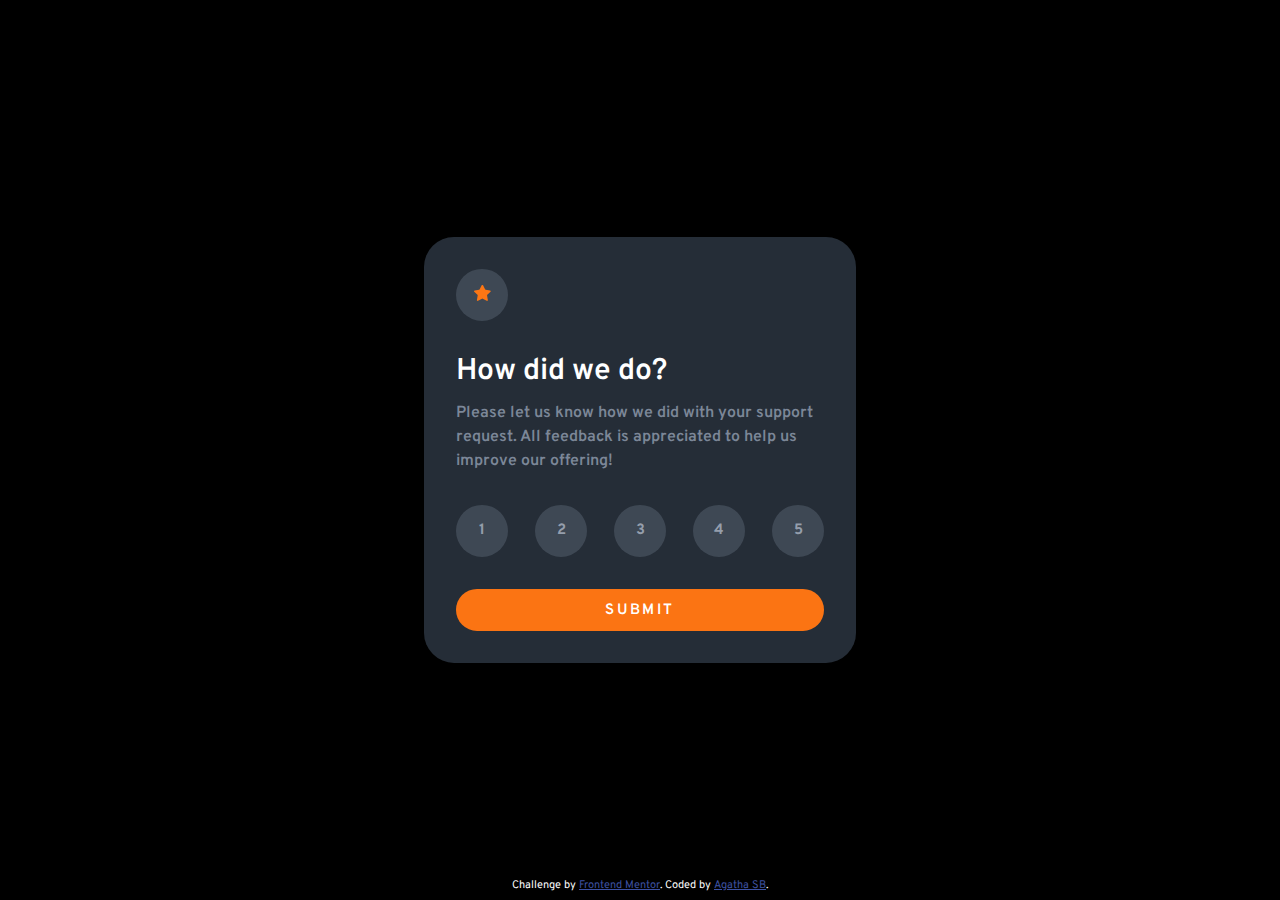
<file: index.html>
<!DOCTYPE html>
<html lang="en">
<head>
  <meta charset="UTF-8">
  <meta name="viewport" content="width=device-width, initial-scale=1.0"> <!-- displays site properly based on user's device -->

  <link rel="icon" type="image/png" sizes="32x32" href="./images/favicon-32x32.png">

  <link rel="preconnect" href="https://fonts.googleapis.com">
<link rel="preconnect" href="https://fonts.gstatic.com" crossorigin>
<link href="https://fonts.googleapis.com/css2?family=Overpass:wght@400;700&display=swap" rel="stylesheet">

  <link rel="stylesheet" href="css/style.css">
  
  <title>Frontend Mentor | Interactive rating component</title>

</head>
<body class="ff-overpass">

  <!-- Rating state start -->
  <section id="rating-state" class="rating-state"> 
    <div class="container">
      <div class="rate-box bg-dark-blue">
        <div class="rate-star">
          <span class="demo">
            <img src="images/icon-star.svg" alt="">
          </span>
          
        </div>
        <div class="rate-heading">
          <h1 class="custom-heading fs-500 ff-overpass">How did we do?</h1>
        </div>
        <div class="rate-text">
          <p>Please let us know how we did with your support request. All feedback is appreciated 
            to help us improve our offering!</p>
        </div>
        <form action="">
          <div class="rate-numbers flex">

            <div class="radio-button">
              <input type="radio" id="rate-num-1" name="rate-num" value="1">
              <label  id="radioValue" for="rate-num-1">1</label>
            </div>
  
            <div class="radio-button">
              <input type="radio" id="rate-num-2" name="rate-num" value="2">
              <label  id="radioValue" for="rate-num-2">2</label>
            </div>
  
            <div  class="radio-button">
              <input type="radio" id="rate-num-3" name="rate-num" value="3">
              <label id="radioValue"  for="rate-num-3">3</label>
            </div>
  
            <div class="radio-button">
              <input type="radio" id="rate-num-4" name="rate-num" value="4">
              <label id="radioValue"  for="rate-num-4">4</label>
            </div>
  
            <div class="radio-button">
              <input type="radio" id="rate-num-5" name="rate-num" value="5">
              <label id="radioValue"  for="rate-num-5">5</label>
            </div>
  
          </div>
          <div class="rate-button">
            <a class="custom-btn bg-primary text-white ff-overpass fs-400">Submit</a>
          </div>
        </form>
        
      </div>
    </div>
  </section>
  <!-- Rating state end -->

  <!-- Thank you state start -->
  <section id="thank-you-state" class="thank-you-state">
    <div class="container text-center">
      <div class="rate-box bg-dark-blue">
        <div class="ty-image">
          <img src="images/illustration-thank-you.svg" alt="">
        </div>
        <div class="selected-rate">
          <p class="demo">
            You selected <span class="rate-selected">4</span> out of 5
          </p>
        </div>
        <div class="rate-heading">
          <h1 class="custom-heading fs-500 ff-overpass">Thank you!</h1>
        </div>
        <div class="rate-text">
          <p class="demo m-0">We appreciate you taking the time to give a rating. If you ever need more support, 
            don’t hesitate to get in touch!</p>
        </div>
      </div>
    </div>
  </section>
  <!-- Thank you state end -->

  
  <div class="attribution">
    Challenge by <a href="https://www.frontendmentor.io?ref=challenge" target="_blank">Frontend Mentor</a>. 
    Coded by <a href="#">Agatha SB</a>.
  </div>


  <script src="https://code.jquery.com/jquery-3.6.0.js" integrity="sha256-H+K7U5CnXl1h5ywQfKtSj8PCmoN9aaq30gDh27Xc0jk=" crossorigin="anonymous"></script>
  <script src="js/script.js"></script>
</body>
</html>
</file>
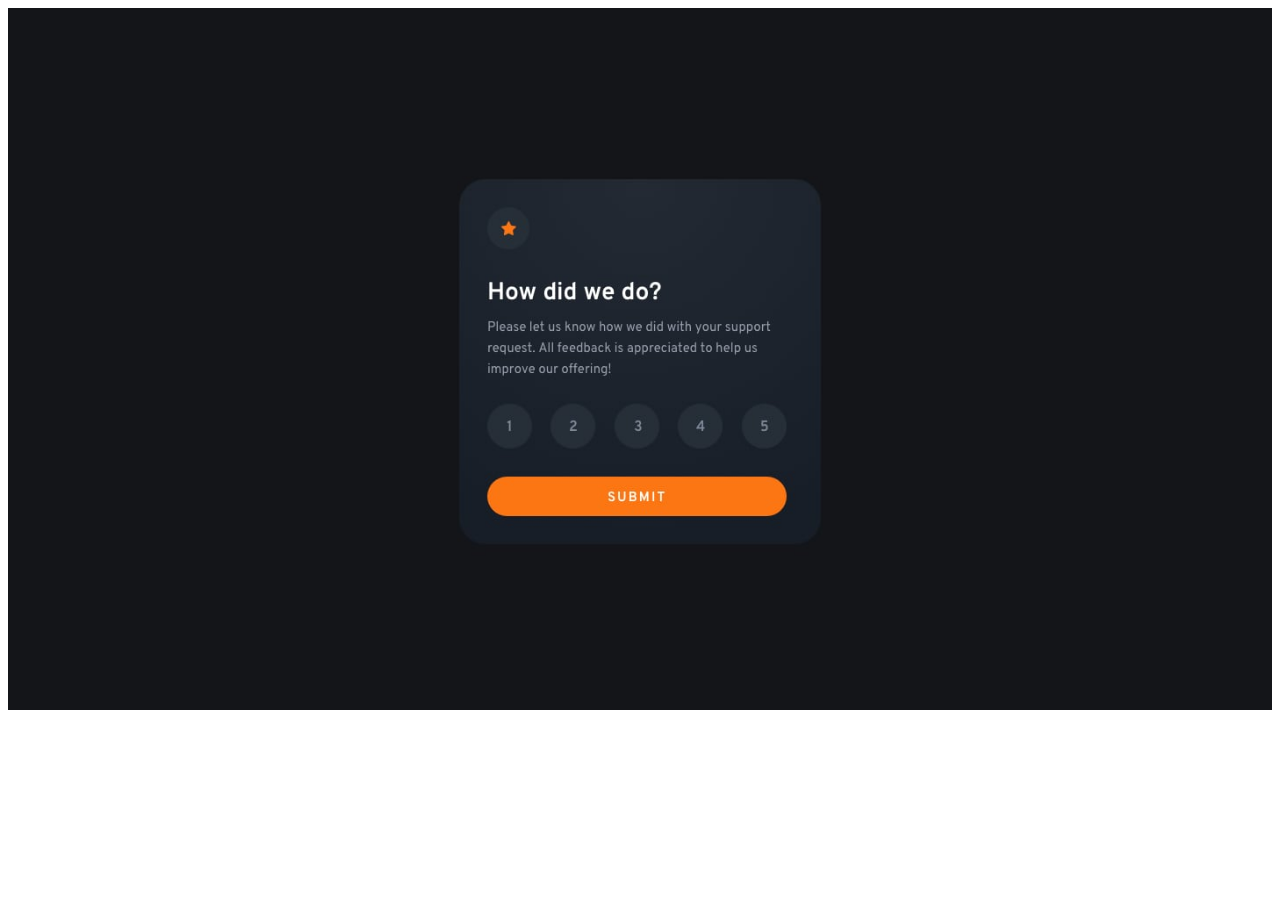
<file: design/desktop-design.html>
<!DOCTYPE html>
<html lang="en">
<head>
  <meta charset="UTF-8">
  <meta http-equiv="X-UA-Compatible" content="IE=edge">
  <meta name="viewport" content="width=device-width, initial-scale=1.0">
  <title>Desktop Design</title>
</head>
<body>
  <img src="desktop-design.jpg" style="width: 100%;" alt="">
</body>
</html>
</file>
<file: css/style.css>
.bg-primary {
  background-color: #fb7413;
}

.bg-dark-blue {
  background-color: #252d37;
}

.bg-medium-grey {
  background-color: #7c8798;
}

.text-primary {
  color: #fb7413;
}

.text-white {
  color: white;
}

.text-light-grey {
  color: #959eac;
}

.text-medium-grey {
  color: #7c8798;
}

.text-dark-blue {
  color: #252d37;
}

.text-black {
  color: black;
}

.ff-overpass {
  font-family: "Overpass", sans-serif;
}

.fs-400 {
  font-size: 15px;
}

.fs-500 {
  font-size: 30px;
}

.m-0 {
  margin: 0 !important;
}

.text-center {
  text-align: center !important;
}

.container {
  max-width: 80em;
  /* 32px */
  margin-inline: auto;
}

.flex {
  display: flex;
}

.custom-heading {
  font-weight: 600;
  margin-bottom: 0.7rem;
  margin-top: 0;
}

.rate-box {
  width: 27em;
  padding: 2rem;
  border-radius: 30px;
  margin: 0 auto;
}
@media (max-width: 24.375rem) {
  .rate-box {
    width: 19em;
  }
}
@media (min-width: 24.376rem) and (max-width: 30rem) {
  .rate-box {
    width: 23rem;
  }
}

.rate-numbers {
  justify-content: space-between;
  margin-bottom: 2rem;
}
@media (max-width: 24.375rem) {
  .rate-numbers {
    margin-bottom: 1.5rem;
  }
}
.rate-numbers div {
  width: 52px;
  aspect-ratio: 1;
  background-color: rgba(124, 135, 152, 0.3);
  color: #959eac;
  text-align: center;
  border-radius: 50%;
  transition: all 0.5s ease-in-out;
}
@media (max-width: 24.375rem) {
  .rate-numbers div {
    width: 40px;
  }
}
@media (min-width: 24.376rem) and (max-width: 30rem) {
  .rate-numbers div {
    width: 48px;
  }
}
.rate-numbers div:hover {
  background-color: #7c8798;
  color: white;
}
.rate-numbers div label {
  font-size: 15px;
  line-height: 52px;
  font-weight: 700;
}
@media (max-width: 24.375rem) {
  .rate-numbers div label {
    line-height: 40px;
  }
}
@media (min-width: 24.376rem) and (max-width: 30rem) {
  .rate-numbers div label {
    line-height: 48px;
  }
}
.rate-numbers [type=radio] {
  display: none;
}

.rate-star {
  margin-bottom: 2rem;
}
@media (max-width: 24.375rem) {
  .rate-star {
    margin-bottom: 1.5rem;
  }
}
.rate-star span {
  display: inline-block;
  width: 52px;
  aspect-ratio: 1;
  background-color: rgba(124, 135, 152, 0.3);
  color: #959eac;
  text-align: center;
  border-radius: 50%;
  align-self: center;
}
.rate-star span img {
  max-width: 100%;
  padding-top: 16px;
}

.selected-rate {
  margin-bottom: 2rem;
  display: inline-block;
  background-color: rgba(124, 135, 152, 0.2);
  padding: 6px 18px;
  border-radius: 50px;
  margin-top: 1.5rem;
}
.selected-rate p {
  color: #fb7413;
  margin: 0;
  font-weight: 400;
}

.checked {
  background-color: #fb7413 !important;
  color: white !important;
}

.unchecked {
  color: inherit;
}

.rate-button {
  text-align: center;
}
.rate-button .custom-btn {
  display: inline-block;
  width: 100%;
  border-radius: 50px;
  text-transform: uppercase;
  font-weight: 600;
  letter-spacing: 0.15rem;
  padding-block: 0.72rem;
  transition: all 0.5s ease-in-out;
}
.rate-button .custom-btn:hover, .rate-button .custom-btn:focus {
  background-color: white;
  color: #fb7413;
}

*,
*::after,
*::before {
  box-sizing: border-box;
}

body {
  background-color: black;
  color: white;
}

p {
  font-size: 16px;
  color: #7c8798;
  line-height: 1.5;
  margin-bottom: 2rem;
  font-weight: 600;
  margin-top: 0;
}
@media (max-width: 24.375rem) {
  p {
    font-size: 15px;
    margin-bottom: 1rem;
  }
}

button {
  border: 0;
}

#rating-state {
  display: block;
}

#thank-you-state {
  display: none;
}

.rating-state,
.thank-you-state {
  margin: 0;
  position: absolute;
  top: 50%;
  left: 50%;
  transform: translate(-50%, -50%);
}

.attribution {
  font-size: 11px;
  text-align: center;
  font-family: "Overpass", sans-serif;
  position: absolute;
  margin: 0 auto;
  left: 0;
  right: 0;
  bottom: 0.5rem;
}

.attribution a {
  color: #3e52a3;
}

/*# sourceMappingURL=style.css.map */
</file>
